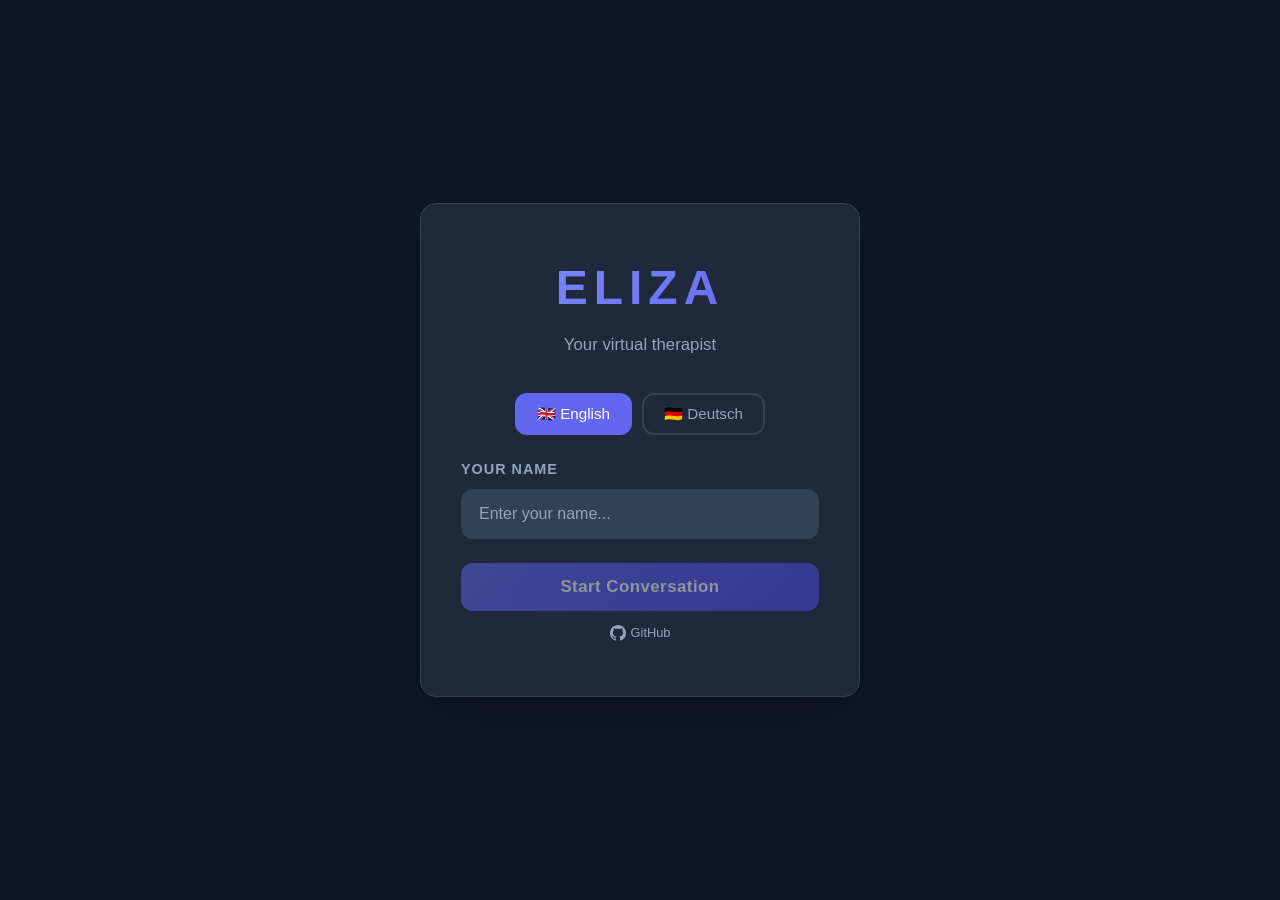
<file: index.html>
<!DOCTYPE html>
<html lang="en">
<head>
    <meta charset="UTF-8">
    <meta name="viewport" content="width=device-width, initial-scale=1.0, viewport-fit=cover">
    <meta name="theme-color" content="#6366f1">
    <meta name="description" content="A virtual therapist chatbot based on Joseph Weizenbaum's ELIZA, implemented in Elm.">
    <meta name="apple-mobile-web-app-capable" content="yes">
    <meta name="apple-mobile-web-app-status-bar-style" content="black-translucent">
    <meta name="apple-mobile-web-app-title" content="ELIZA">
    <title>ELIZA - Virtual Therapist</title>
    <link rel="manifest" href="manifest.json">
    <link rel="icon" type="image/svg+xml" href="icons/icon-192.svg">
    <link rel="apple-touch-icon" href="icons/icon-192.svg">
    <link rel="stylesheet" href="style.css">
</head>
<body>
    <div id="elm-app"></div>
    <script src="app.js"></script>
    <script>
        var app = Elm.Main.init({
            node: document.getElementById('elm-app')
        });

        // Subscribe to the scroll port from Elm
        if (app.ports && app.ports.scrollChatToBottom) {
            app.ports.scrollChatToBottom.subscribe(function() {
                // Use requestAnimationFrame to ensure the DOM has been updated
                requestAnimationFrame(function() {
                    // Double rAF to ensure Elm's virtual DOM has patched
                    requestAnimationFrame(function() {
                        var chatContainer = document.getElementById('chat-container');
                        if (chatContainer) {
                            chatContainer.scrollTop = chatContainer.scrollHeight;
                        }
                    });
                });
            });
        }
        // iOS keyboard fix: ensure input stays visible when virtual keyboard opens
        if (window.visualViewport) {
            window.visualViewport.addEventListener('resize', function() {
                document.documentElement.style.height = window.visualViewport.height + 'px';
            });
            window.visualViewport.addEventListener('scroll', function() {
                document.documentElement.style.height = window.visualViewport.height + 'px';
            });
        }

        // Register Service Worker for PWA
        if ('serviceWorker' in navigator) {
            navigator.serviceWorker.register('./sw.js').then(function(registration) {
                console.log('Service Worker registered with scope:', registration.scope);
            }).catch(function(error) {
                console.log('Service Worker registration failed:', error);
            });
        }
    </script>
</body>
</html>
</file>
<file: style.css>
/* ===== CSS Reset & Base ===== */
*, *::before, *::after {
    box-sizing: border-box;
    margin: 0;
    padding: 0;
}

:root {
    --primary: #6366f1;
    --primary-dark: #4f46e5;
    --primary-light: #818cf8;
    --bg: #0f172a;
    --bg-card: #1e293b;
    --bg-input: #334155;
    --text: #f1f5f9;
    --text-muted: #94a3b8;
    --eliza-bubble: #1e293b;
    --user-bubble: #6366f1;
    --border: #334155;
    --shadow: rgba(0, 0, 0, 0.3);
    --radius: 12px;
    --radius-lg: 16px;
}

html {
    height: 100%;
    height: -webkit-fill-available;
    overflow: hidden;
}

body {
    height: 100%;
    height: -webkit-fill-available;
    overflow: hidden;
    font-family: 'Segoe UI', -apple-system, BlinkMacSystemFont, 'Roboto', 'Helvetica Neue', sans-serif;
    background: var(--bg);
    color: var(--text);
    line-height: 1.5;
}

/* ===== App Container ===== */
.app-container {
    display: flex;
    flex-direction: column;
    height: 100vh;
    height: 100dvh;
    height: -webkit-fill-available;
    max-width: 800px;
    margin: 0 auto;
    background: var(--bg);
}

/* ===== Setup Screen ===== */
.setup-screen {
    display: flex;
    align-items: center;
    justify-content: center;
    flex: 1;
    padding: 20px;
}

.setup-card {
    background: var(--bg-card);
    border-radius: var(--radius-lg);
    padding: 48px 40px;
    width: 100%;
    max-width: 440px;
    box-shadow: 0 20px 60px var(--shadow);
    border: 1px solid var(--border);
}

.setup-logo {
    text-align: center;
    margin-bottom: 36px;
}

.setup-logo h1 {
    font-size: 3rem;
    font-weight: 800;
    letter-spacing: 6px;
    background: linear-gradient(135deg, var(--primary-light), var(--primary));
    -webkit-background-clip: text;
    -webkit-text-fill-color: transparent;
    background-clip: text;
    margin-bottom: 8px;
}

.setup-subtitle {
    color: var(--text-muted);
    font-size: 1.05rem;
    font-weight: 300;
}

.setup-form {
    display: flex;
    flex-direction: column;
    gap: 24px;
}

.setup-lang {
    justify-content: center;
}

.language-selector {
    display: flex;
    gap: 10px;
}

.lang-btn {
    padding: 10px 20px;
    border: 2px solid var(--border);
    border-radius: var(--radius);
    background: transparent;
    color: var(--text-muted);
    font-size: 0.95rem;
    cursor: pointer;
    transition: all 0.2s ease;
    font-weight: 500;
}

.lang-btn:hover {
    border-color: var(--primary-light);
    color: var(--text);
}

.lang-btn.active {
    border-color: var(--primary);
    background: var(--primary);
    color: white;
}

.name-input-group {
    display: flex;
    flex-direction: column;
    gap: 8px;
}

.name-input-group label {
    font-size: 0.9rem;
    font-weight: 600;
    color: var(--text-muted);
    text-transform: uppercase;
    letter-spacing: 1px;
}

.name-input {
    padding: 14px 16px;
    border: 2px solid var(--border);
    border-radius: var(--radius);
    background: var(--bg-input);
    color: var(--text);
    font-size: 1rem;
    outline: none;
    transition: border-color 0.2s ease;
}

.name-input:focus {
    border-color: var(--primary);
}

.name-input::placeholder {
    color: var(--text-muted);
}

.start-btn {
    padding: 14px;
    border: none;
    border-radius: var(--radius);
    background: linear-gradient(135deg, var(--primary), var(--primary-dark));
    color: white;
    font-size: 1.05rem;
    font-weight: 600;
    cursor: pointer;
    transition: all 0.2s ease;
    letter-spacing: 0.5px;
}

.start-btn:hover:not(:disabled) {
    transform: translateY(-1px);
    box-shadow: 0 8px 24px rgba(99, 102, 241, 0.4);
}

.start-btn:disabled {
    opacity: 0.5;
    cursor: not-allowed;
}

/* ===== Header ===== */

.header-content {
    display: flex;
    align-items: center;
    gap: 16px;
    flex: 1;
}

.header-content h1 {
    font-size: 1.5rem;
    font-weight: 800;
    letter-spacing: 4px;
    background: linear-gradient(135deg, var(--primary-light), var(--primary));
    -webkit-background-clip: text;
    -webkit-text-fill-color: transparent;
    background-clip: text;
}

.subtitle {
    color: var(--text-muted);
    font-size: 0.9rem;
}

.app-header {
    background: var(--bg-card);
    border-bottom: 1px solid var(--border);
    padding: 16px 24px;
    flex-shrink: 0;
    display: flex;
    align-items: center;
}

.github-link {
    color: var(--text-muted);
    text-decoration: none;
    font-size: 0.8rem;
    display: flex;
    align-items: center;
    gap: 5px;
    transition: color 0.2s ease;
    flex-shrink: 0;
}

.github-link:hover {
    color: var(--text);
}

.github-link svg {
    width: 20px;
    height: 20px;
    fill: currentColor;
}

.end-session-btn {
    padding: 6px 14px;
    border: 1px solid var(--border);
    border-radius: var(--radius);
    background: transparent;
    color: var(--text-muted);
    font-size: 0.8rem;
    cursor: pointer;
    transition: all 0.2s ease;
    flex-shrink: 0;
    margin-right: 8px;
}

.end-session-btn:hover {
    border-color: var(--primary-light);
    color: var(--text);
    background: rgba(99, 102, 241, 0.1);
}

.setup-footer {
    text-align: center;
    margin-top: 12px;
}

.setup-footer a {
    color: var(--text-muted);
    text-decoration: none;
    font-size: 0.8rem;
    display: inline-flex;
    align-items: center;
    gap: 5px;
    transition: color 0.2s ease;
}

.setup-footer a:hover {
    color: var(--text);
}

.setup-footer svg {
    width: 16px;
    height: 16px;
    fill: currentColor;
}

/* ===== Chat Container ===== */
.chat-container {
    flex: 1;
    overflow-y: auto;
    padding: 24px;
    scroll-behavior: smooth;
}

.chat-messages {
    display: flex;
    flex-direction: column;
    gap: 16px;
}

/* ===== Messages ===== */
.message {
    display: flex;
    animation: fadeIn 0.3s ease;
}

@keyframes fadeIn {
    from {
        opacity: 0;
        transform: translateY(8px);
    }
    to {
        opacity: 1;
        transform: translateY(0);
    }
}

.eliza-message {
    justify-content: flex-start;
}

.user-message {
    justify-content: flex-end;
}

.message-bubble {
    max-width: 75%;
    padding: 12px 16px;
    border-radius: var(--radius);
    line-height: 1.5;
}

.eliza-message .message-bubble {
    background: var(--eliza-bubble);
    border: 1px solid var(--border);
    border-bottom-left-radius: 4px;
}

.user-message .message-bubble {
    background: var(--user-bubble);
    border-bottom-right-radius: 4px;
}

.sender-label {
    display: block;
    font-size: 0.75rem;
    font-weight: 700;
    color: var(--primary-light);
    margin-bottom: 4px;
    text-transform: uppercase;
    letter-spacing: 1px;
}

.message-bubble p {
    margin: 0;
    font-size: 0.95rem;
}

/* ===== Input ===== */
.input-container {
    padding: 16px 24px;
    padding-bottom: calc(16px + env(safe-area-inset-bottom, 0px));
    background: var(--bg-card);
    border-top: 1px solid var(--border);
    flex-shrink: 0;
}

.input-wrapper {
    display: flex;
    gap: 10px;
}

.message-input {
    flex: 1;
    padding: 12px 16px;
    border: 2px solid var(--border);
    border-radius: var(--radius);
    background: var(--bg-input);
    color: var(--text);
    font-size: 0.95rem;
    outline: none;
    transition: border-color 0.2s ease;
}

.message-input:focus {
    border-color: var(--primary);
}

.message-input::placeholder {
    color: var(--text-muted);
}

.send-btn {
    padding: 12px 24px;
    border: none;
    border-radius: var(--radius);
    background: var(--primary);
    color: white;
    font-size: 0.95rem;
    font-weight: 600;
    cursor: pointer;
    transition: all 0.2s ease;
}

.send-btn:hover {
    background: var(--primary-dark);
}

/* ===== Scrollbar ===== */
.chat-container::-webkit-scrollbar {
    width: 6px;
}

.chat-container::-webkit-scrollbar-track {
    background: transparent;
}

.chat-container::-webkit-scrollbar-thumb {
    background: var(--border);
    border-radius: 3px;
}

.chat-container::-webkit-scrollbar-thumb:hover {
    background: var(--text-muted);
}

/* ===== Responsive ===== */
@media (max-width: 600px) {
    .setup-card {
        padding: 32px 24px;
    }

    .setup-logo h1 {
        font-size: 2.2rem;
    }

    .message-bubble {
        max-width: 85%;
    }
}
</file>
